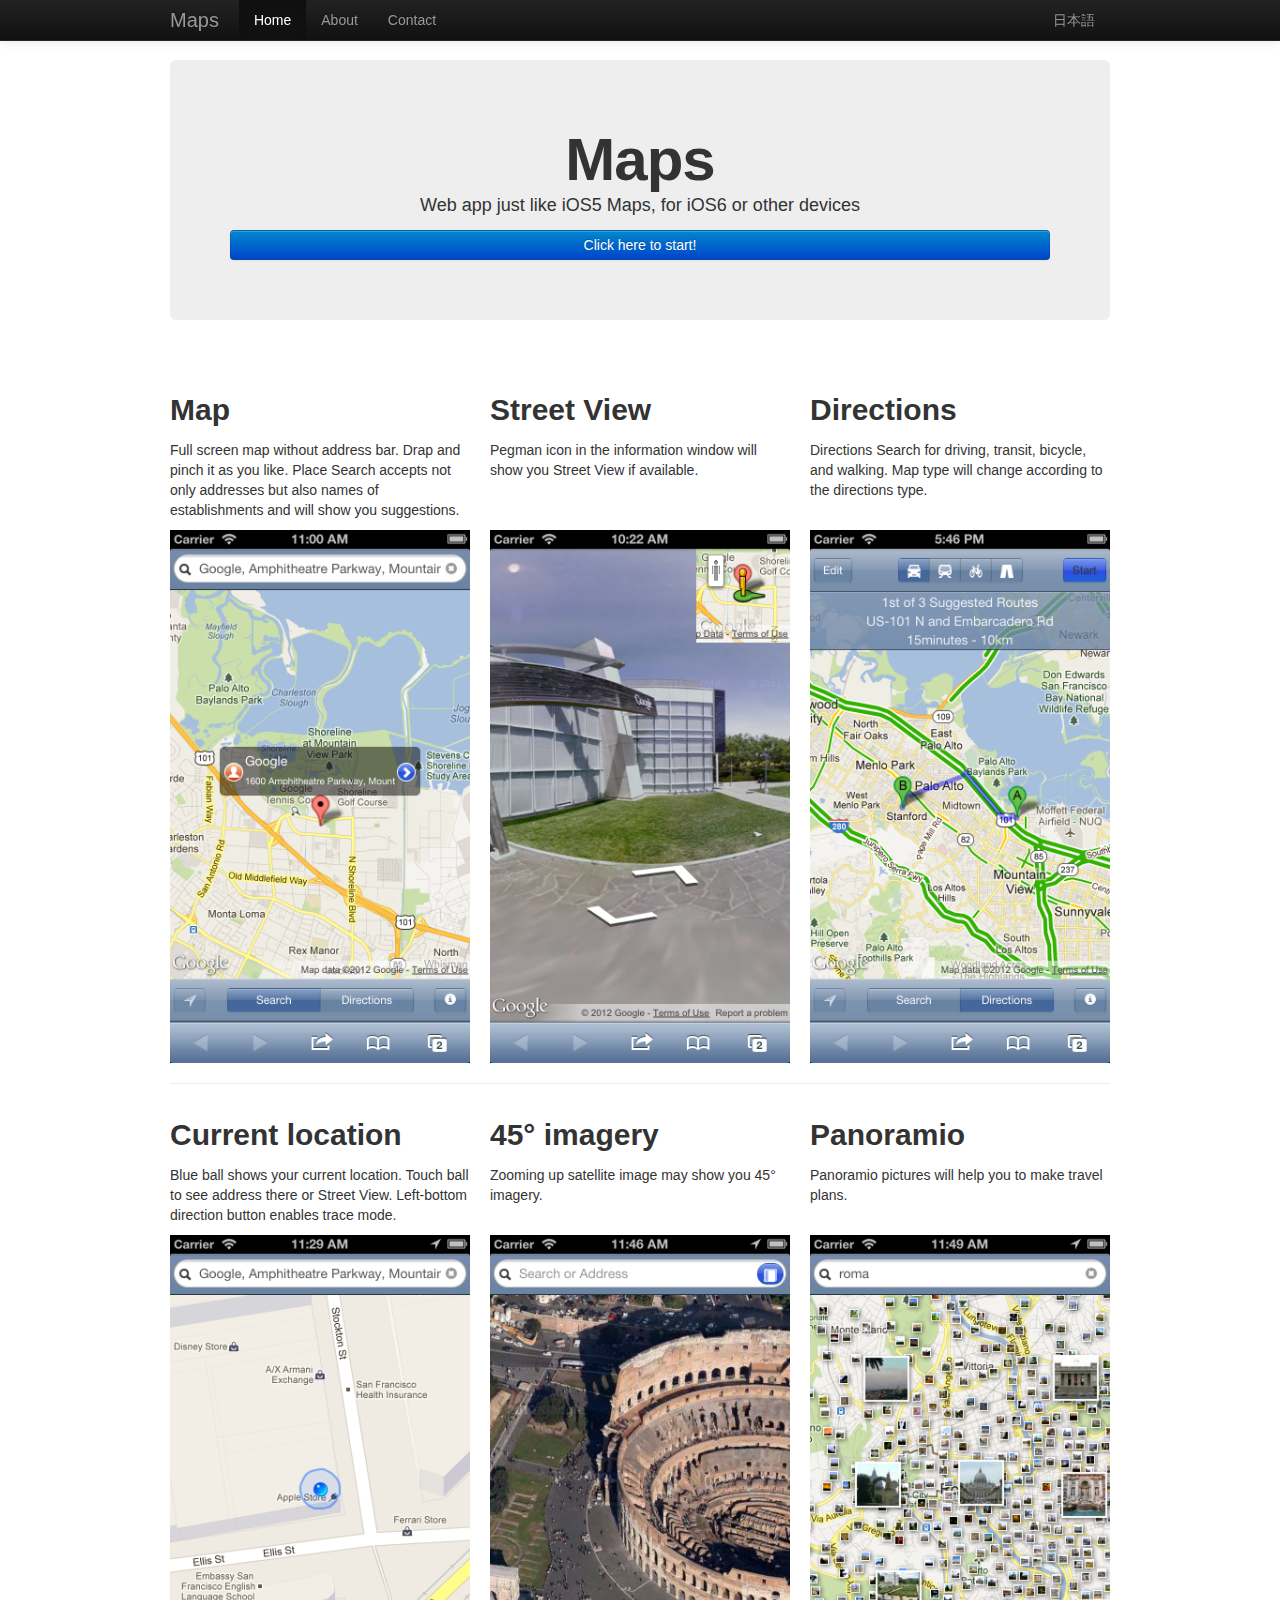
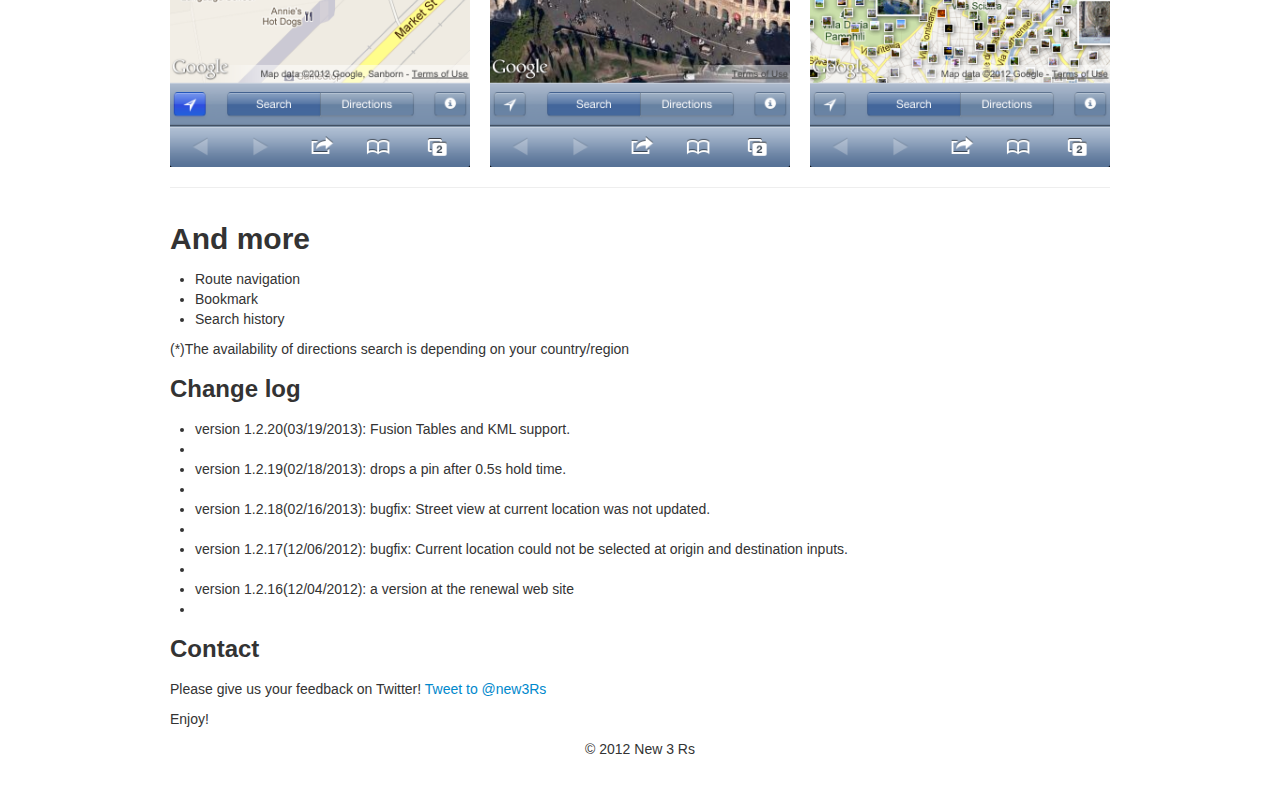
<file: index.html>
<!DOCTYPE HTML>
<html lang="en-US">
<head>
    <meta charset="UTF-8">
    <meta property="og:title" content="Maps - Web app just like iOS5 Maps">
    <meta property="og:type" content="website">
    <meta property="og:description" content="Missing old iOS Maps on iOS6? Here you are.">
    <meta property="og:url" content="http://y-ich.github.com/maps/">
    <meta property="og:image" content="http://y-ich.github.com/maps/img/screenshot1.png">
    <meta name="twitter:card" content="summary">
    <meta name="twitter:site" content="@new3Rs">
    <title>Maps — Web app just like iOS5 native Maps</title>
    <link rel="stylesheet" href="css/bootstrap.min.css" />
    <style type="text/css">
        body {
            padding-top: 60px;
            padding-bottom: 40px;
        }
        .center {
            text-align: center;
        }
    </style>
    <script src="http://code.jquery.com/jquery-1.8.3.min.js"></script>
    <script src="js/bootstrap.min.js"></script>
    <script type="text/javascript"><!--

      var _gaq = _gaq || [];
      _gaq.push(['_setAccount', 'UA-510249-13']);
      _gaq.push(['_trackPageview']);

      (function() {
        var ga = document.createElement('script'); ga.type = 'text/javascript'; ga.async = true;
        ga.src = ('https:' == document.location.protocol ? 'https://ssl' : 'http://www') + '.google-analytics.com/ga.js';
        var s = document.getElementsByTagName('script')[0]; s.parentNode.insertBefore(ga, s);
      })();

    --></script>
</head>
<body>
    <div class="navbar navbar-inverse navbar-fixed-top">
      <div class="navbar-inner">
        <div class="container">
          <a class="btn btn-navbar" data-toggle="collapse" data-target=".nav-collapse">
            <span class="icon-bar"></span>
            <span class="icon-bar"></span>
            <span class="icon-bar"></span>
          </a>
          <a class="brand" href="#">Maps</a>
          <div class="nav-collapse collapse">
            <ul class="nav">
              <li class="active"><a href="#">Home</a></li>
              <li><a href="#about" onclick="alert('Maps is presented by New 3 Rs.\nNew 3 Rs is a brand name of ICHIKAWA, Yuji\'s works.'); return false;">About</a></li>
              <li><a href="#contact">Contact</a></li>
            </ul>
            <div class="nav pull-right">
                <li><a href="index.ja.html">日本語</a></li>                
            </div>
          </div><!--/.nav-collapse -->
        </div>
      </div>
    </div>

    <div class="container">

      <!-- Main hero unit for a primary marketing message or call to action -->
      <div class="hero-unit">
          <div class="center">
              <h1>Maps</h1>
              <p>Web app just like iOS5 Maps, for iOS6 or other devices</p>
              <a href="maps.html" class="btn btn-primary btn-block">Click here to start!</a>
          </div>
      </div>
      <div class="btn-toolbar">
          <div class="fb-like" data-send="false" data-width="450" data-show-faces="false"></div>
          <a href="https://twitter.com/share" class="twitter-share-button" data-via="new3Rs">Tweet</a>
          <script>!function(d,s,id){var js,fjs=d.getElementsByTagName(s)[0];if(!d.getElementById(id)){js=d.createElement(s);js.id=id;js.src="//platform.twitter.com/widgets.js";fjs.parentNode.insertBefore(js,fjs);}}(document,"script","twitter-wjs");</script>
          <div class="g-plusone" data-size="midium" data-annotation="inline" data-width="300"></div>
      </div>
      <div class="row">
        <div class="span4">
          <h2>Map</h2>
          <p>Full screen map without address bar. Drap and pinch it as you like. Place Search accepts not only addresses but also names of establishments and will show you suggestions.</p>
        </div>
        <div class="span4">
          <h2>Street View</h2>
          <p>Pegman icon in the information window will show you Street View if available.</p>
        </div>
        <div class="span4">
          <h2>Directions</h2>
          <p>Directions Search for driving, transit, bicycle, and walking. Map type will change according to the directions type.</p>
        </div>
      </div>
      <div class="row">
          <div class="span4">
              <img src="img/screenshot1.png">
          </div>
          <div class="span4">
              <img src="img/screenshot2.png">
          </div>
          <div class="span4">
              <img src="img/screenshot3.png">
          </div>
      </div>
      <hr>
      <div class="row">
          <div class="span4">
            <h2>Current location</h2>
            <p>Blue ball shows your current location. Touch ball to see address there or Street View. Left-bottom direction button enables trace mode.</p>
          </div>
          <div class="span4">
            <h2>45° imagery</h2>
            <p>Zooming up satellite image may show you 45° imagery.</p>
         </div>
          <div class="span4">
            <h2>Panoramio</h2>
            <p>Panoramio pictures will help you to make travel plans.</p>
          </div>
        </div>
        <div class="row">
            <div class="span4">
                <img src="img/screenshot4.png">
            </div>
            <div class="span4">
                <img src="img/screenshot5.png">
            </div>
            <div class="span4">
                <img src="img/screenshot6.png">
            </div>
      </div>
      <hr>
    </div>    
    <div class="container">
        <h2>And more</h2>
        <ul>
            <li>Route navigation</li>
            <li>Bookmark</li>
            <li>Search history</li>
        </ul>
        <p>(*)The availability of directions search is depending on your country/region</p>
        <h3>Change log</h3>
        <ul>
            <li>version 1.2.20(03/19/2013): Fusion Tables and KML support.<li>
            <li>version 1.2.19(02/18/2013): drops a pin after 0.5s hold time.<li>
            <li>version 1.2.18(02/16/2013): bugfix: Street view at current location was not updated.<li>
            <li>version 1.2.17(12/06/2012): bugfix: Current location could not be selected at origin and destination inputs.<li>
            <li>version 1.2.16(12/04/2012): a version at the renewal web site<li>
        </ul>
        <a name="contact"></a><h3>Contact</h3>
        <p>Please give us your feedback on Twitter!
            <a href="https://twitter.com/intent/tweet?screen_name=new3Rs" class="twitter-mention-button">Tweet to @new3Rs</a>
            <script>!function(d,s,id){var js,fjs=d.getElementsByTagName(s)[0];if(!d.getElementById(id)){js=d.createElement(s);js.id=id;js.src="//platform.twitter.com/widgets.js";fjs.parentNode.insertBefore(js,fjs);}}(document,"script","twitter-wjs");</script>
        </p>
        <p>Enjoy!</p>
    </div>
    <footer>
      <div class="center">&copy; 2012 New 3 Rs</div>
    </footer>
    <script type="text/javascript">
      (function() {
        var po = document.createElement('script'); po.type = 'text/javascript'; po.async = true;
        po.src = 'https://apis.google.com/js/plusone.js';
        var s = document.getElementsByTagName('script')[0]; s.parentNode.insertBefore(po, s);
      })();
    </script>
    <div id="fb-root"></div>
    <script>(function(d, s, id) {
      var js, fjs = d.getElementsByTagName(s)[0];
      if (d.getElementById(id)) return;
      js = d.createElement(s); js.id = id;
      js.src = "//connect.facebook.net/ja_JP/all.js#xfbml=1";
      fjs.parentNode.insertBefore(js, fjs);
    }(document, 'script', 'facebook-jssdk'));</script>
</body>
</html>
</file>
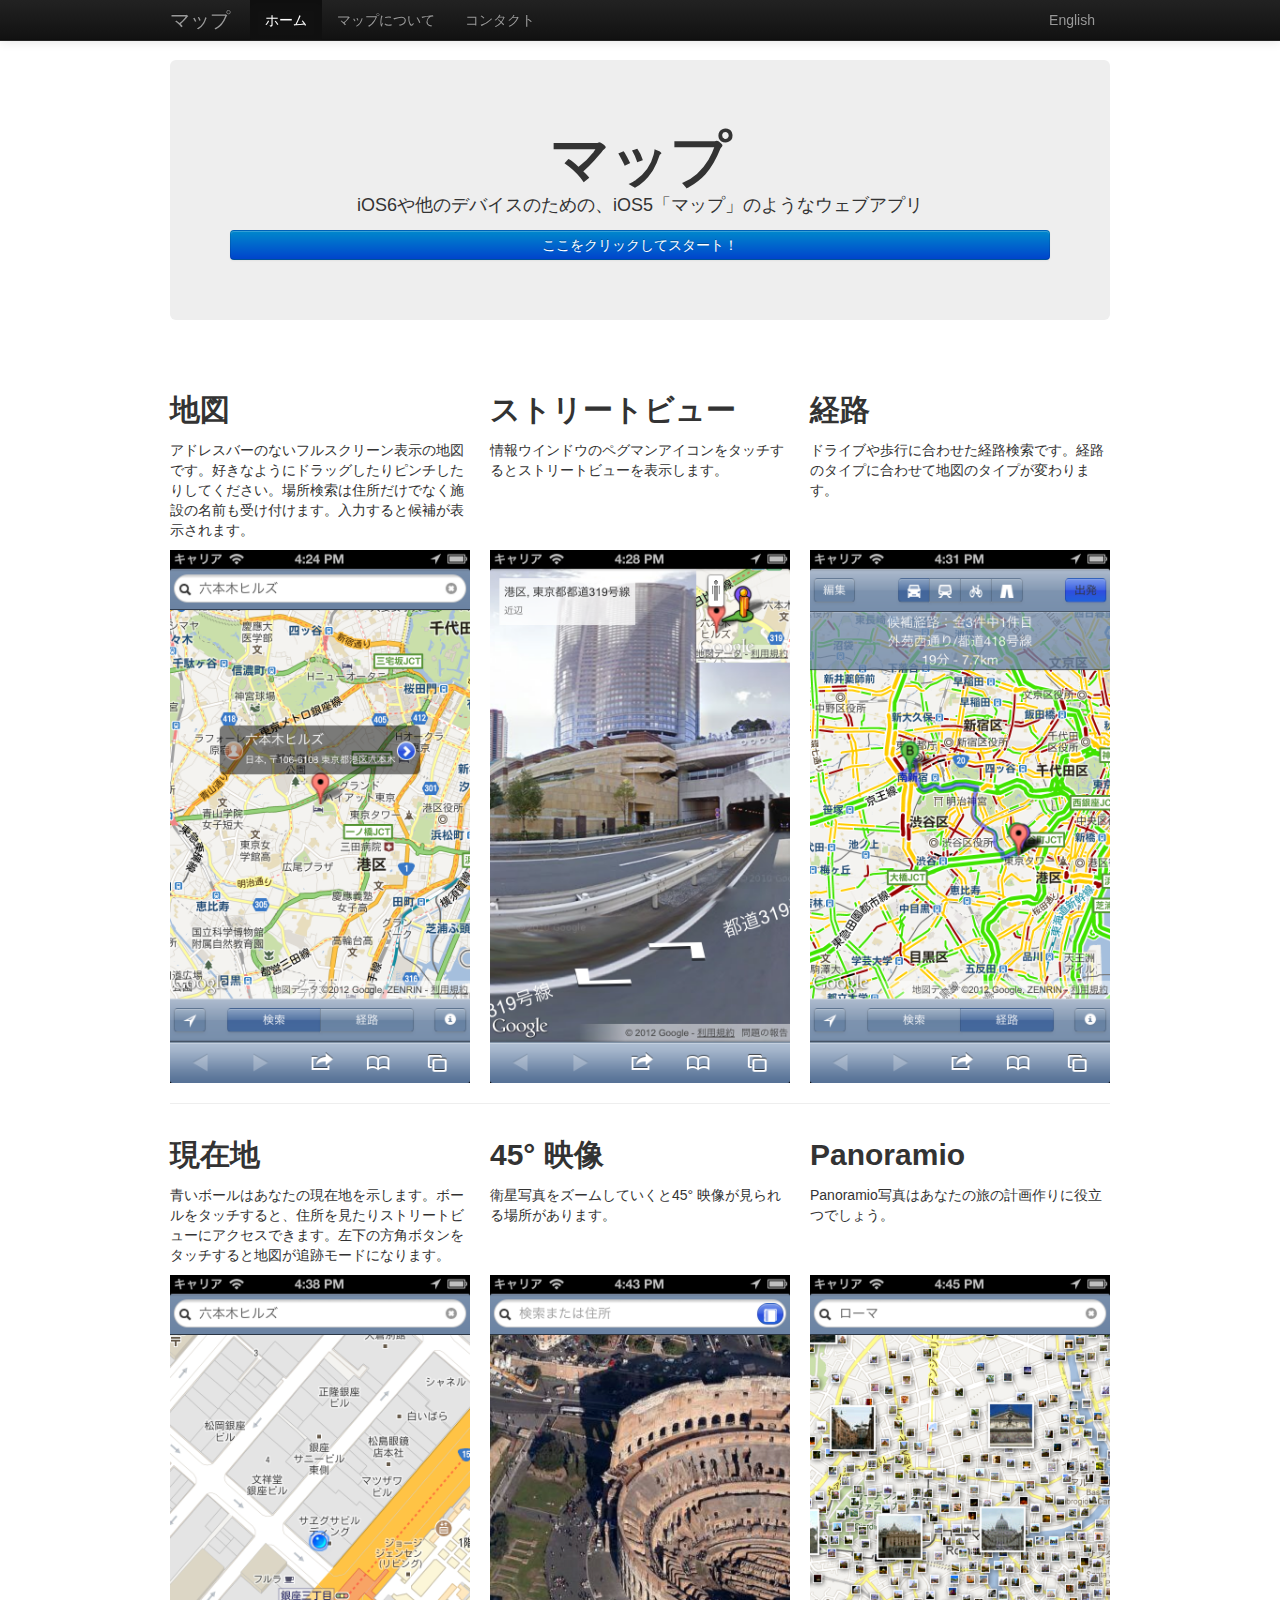
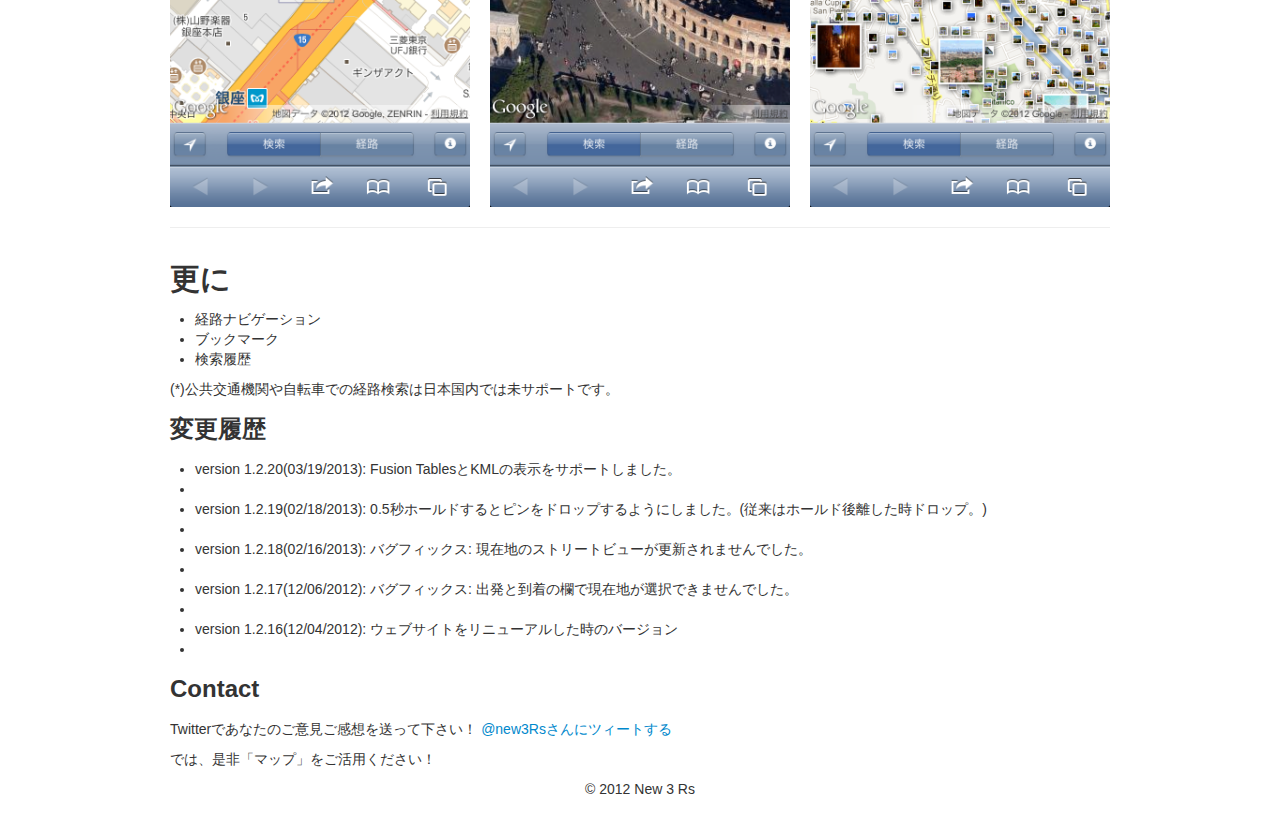
<file: index.ja.html>
<!DOCTYPE HTML>
<html lang="ja">
<head>
    <meta charset="UTF-8">
    <meta property="og:title" content="マップ - iOS5「マップ」のようなウェブアプリ">
    <meta property="og:type" content="website">
    <meta property="og:description" content="iOS6で前の「マップ」のほうがよかったとお嘆きのあなたへ">
    <meta property="og:url" content="http://y-ich.github.com/maps/index.ja.html">
    <meta property="og:image" content="http://y-ich.github.com/maps/img/screenshot1.ja.png">
    <meta name="twitter:card" content="summary">
    <meta name="twitter:site" content="@new3Rs">
    <title>マップ — iOS5の「マップ」のようなウェブアプリ</title>
    <link rel="stylesheet" href="css/bootstrap.min.css" />
    <style type="text/css">
        body {
            padding-top: 60px;
            padding-bottom: 40px;
        }
        .center {
            text-align: center;
        }
    </style>
    <script src="http://code.jquery.com/jquery-1.8.3.min.js"></script>
    <script src="js/bootstrap.min.js"></script>
    <script type="text/javascript"><!--

      var _gaq = _gaq || [];
      _gaq.push(['_setAccount', 'UA-510249-13']);
      _gaq.push(['_trackPageview']);

      (function() {
        var ga = document.createElement('script'); ga.type = 'text/javascript'; ga.async = true;
        ga.src = ('https:' == document.location.protocol ? 'https://ssl' : 'http://www') + '.google-analytics.com/ga.js';
        var s = document.getElementsByTagName('script')[0]; s.parentNode.insertBefore(ga, s);
      })();

    --></script>
</head>
<body>
    <div class="navbar navbar-inverse navbar-fixed-top">
      <div class="navbar-inner">
        <div class="container">
          <a class="btn btn-navbar" data-toggle="collapse" data-target=".nav-collapse">
            <span class="icon-bar"></span>
            <span class="icon-bar"></span>
            <span class="icon-bar"></span>
          </a>
          <a class="brand" href="#">マップ</a>
          <div class="nav-collapse collapse">
            <ul class="nav">
              <li class="active"><a href="#">ホーム</a></li>
              <li><a href="#about" onclick="alert('マップはNew 3 Rs提供のウェブアプリです。\nNew 3 Rsは市川雄二の作品のブランド名です。'); return false;">マップについて</a></li>
              <li><a href="#contact">コンタクト</a></li>
            </ul>
            <div class="nav pull-right">
                <li><a href="index.html">English</a></li>                
            </div>
          </div><!--/.nav-collapse -->
        </div>
      </div>
    </div>

    <div class="container">

      <!-- Main hero unit for a primary marketing message or call to action -->
      <div class="hero-unit">
          <div class="center">
              <h1>マップ</h1>
              <p>iOS6や他のデバイスのための、iOS5「マップ」のようなウェブアプリ</p>
              <a href="maps.html" class="btn btn-primary btn-block">ここをクリックしてスタート！</a>
          </div>
      </div>
      <div class="btn-toolbar">
          <div data-plugins-type="mixi-favorite" data-service-key="d967831e43b3464461bd1ffa4ba2a881fccecf6d"></div>
          <script type="text/javascript">
              (function(d) {
                  var s = d.createElement('script'); s.type = 'text/javascript'; s.async = true;
                  s.src = '//static.mixi.jp/js/plugins.js#lang=ja';
                  d.getElementsByTagName('head')[0].appendChild(s);
              })(document);
          </script>
          <div class="fb-like" data-send="false" data-width="400" data-show-faces="false"></div>
          <a href="https://twitter.com/share" class="twitter-share-button" data-via="new3Rs" data-lang="ja">ツイート</a>
          <script>!function(d,s,id){var js,fjs=d.getElementsByTagName(s)[0];if(!d.getElementById(id)){js=d.createElement(s);js.id=id;js.src="//platform.twitter.com/widgets.js";fjs.parentNode.insertBefore(js,fjs);}}(document,"script","twitter-wjs");</script>
          <div class="g-plusone" data-size="midium" data-annotation="inline" data-width="300"></div>
      </div>
      <div class="row">
        <div class="span4">
          <h2>地図</h2>
          <p>アドレスバーのないフルスクリーン表示の地図です。好きなようにドラッグしたりピンチしたりしてください。場所検索は住所だけでなく施設の名前も受け付けます。入力すると候補が表示されます。</p>
        </div>
        <div class="span4">
          <h2>ストリートビュー</h2>
          <p>情報ウインドウのペグマンアイコンをタッチするとストリートビューを表示します。</p>
        </div>
        <div class="span4">
          <h2>経路</h2>
          <p>ドライブや歩行に合わせた経路検索です。経路のタイプに合わせて地図のタイプが変わります。</p>
        </div>
      </div>
      <div class="row">
          <div class="span4">
              <img src="img/screenshot1.ja.png">
          </div>
          <div class="span4">
              <img src="img/screenshot2.ja.png">
          </div>
          <div class="span4">
              <img src="img/screenshot3.ja.png">
          </div>
      </div>
      <hr>
      <div class="row">
          <div class="span4">
            <h2>現在地</h2>
            <p>青いボールはあなたの現在地を示します。ボールをタッチすると、住所を見たりストリートビューにアクセスできます。左下の方角ボタンをタッチすると地図が追跡モードになります。</p>
          </div>
          <div class="span4">
            <h2>45° 映像</h2>
            <p>衛星写真をズームしていくと45° 映像が見られる場所があります。</p>
         </div>
          <div class="span4">
            <h2>Panoramio</h2>
            <p>Panoramio写真はあなたの旅の計画作りに役立つでしょう。</p>
          </div>
        </div>
        <div class="row">
            <div class="span4">
                <img src="img/screenshot4.ja.png">
            </div>
            <div class="span4">
                <img src="img/screenshot5.ja.png">
            </div>
            <div class="span4">
                <img src="img/screenshot6.ja.png">
            </div>
      </div>
      <hr>
    </div>    
    <div class="container">
        <h2>更に</h2>
        <ul>
            <li>経路ナビゲーション</li>
            <li>ブックマーク</li>
            <li>検索履歴</li>
        </ul>
        <p>(*)公共交通機関や自転車での経路検索は日本国内では未サポートです。</p>
        <h3>変更履歴</h3>
        <ul>
            <li>version 1.2.20(03/19/2013): Fusion TablesとKMLの表示をサポートしました。<li>
            <li>version 1.2.19(02/18/2013): 0.5秒ホールドするとピンをドロップするようにしました。(従来はホールド後離した時ドロップ。)<li>
            <li>version 1.2.18(02/16/2013): バグフィックス: 現在地のストリートビューが更新されませんでした。<li>
            <li>version 1.2.17(12/06/2012): バグフィックス: 出発と到着の欄で現在地が選択できませんでした。<li>
            <li>version 1.2.16(12/04/2012): ウェブサイトをリニューアルした時のバージョン<li>
        </ul>
        <a name="contact"></a><h3>Contact</h3>
        <p>Twitterであなたのご意見ご感想を送って下さい！
            <a href="https://twitter.com/intent/tweet?screen_name=new3Rs" class="twitter-mention-button" data-lang="ja">@new3Rsさんにツィートする</a>
            <script>!function(d,s,id){var js,fjs=d.getElementsByTagName(s)[0];if(!d.getElementById(id)){js=d.createElement(s);js.id=id;js.src="//platform.twitter.com/widgets.js";fjs.parentNode.insertBefore(js,fjs);}}(document,"script","twitter-wjs");</script>
        </p>
        <p>では、是非「マップ」をご活用ください！</p>
        </div>
    <footer>
      <div class="center">&copy; 2012 New 3 Rs</div>
    </footer>
    <script type="text/javascript">
      window.___gcfg = {lang: 'ja'};

      (function() {
        var po = document.createElement('script'); po.type = 'text/javascript'; po.async = true;
        po.src = 'https://apis.google.com/js/plusone.js';
        var s = document.getElementsByTagName('script')[0]; s.parentNode.insertBefore(po, s);
      })();
    </script>
    <div id="fb-root"></div>
    <script>(function(d, s, id) {
      var js, fjs = d.getElementsByTagName(s)[0];
      if (d.getElementById(id)) return;
      js = d.createElement(s); js.id = id;
      js.src = "//connect.facebook.net/ja_JP/all.js#xfbml=1";
      fjs.parentNode.insertBefore(js, fjs);
    }(document, 'script', 'facebook-jssdk'));</script>
</body>
</html>
</file>
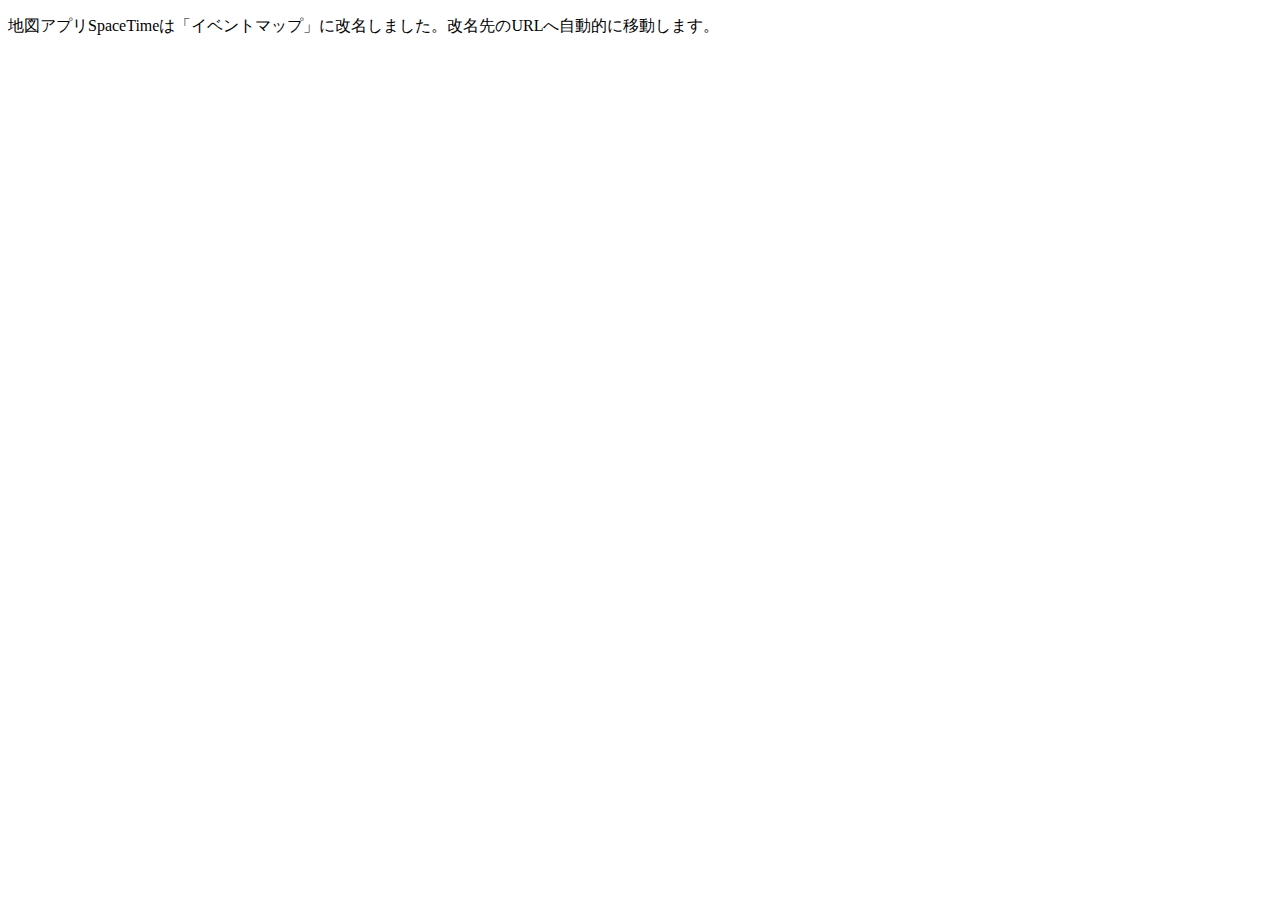
<file: spacetime.html>
<!DOCTYPE html>
<html>
<head>
    <meta charset="UTF-8">
	<meta http-equiv="refresh" content="3 ; URL=http://y-ich.github.com/maps/event-maps.html">
</head>
<body>
<p>
	地図アプリSpaceTimeは「イベントマップ」に改名しました。改名先のURLへ自動的に移動します。
</p>
</body>
</html>
</file>
